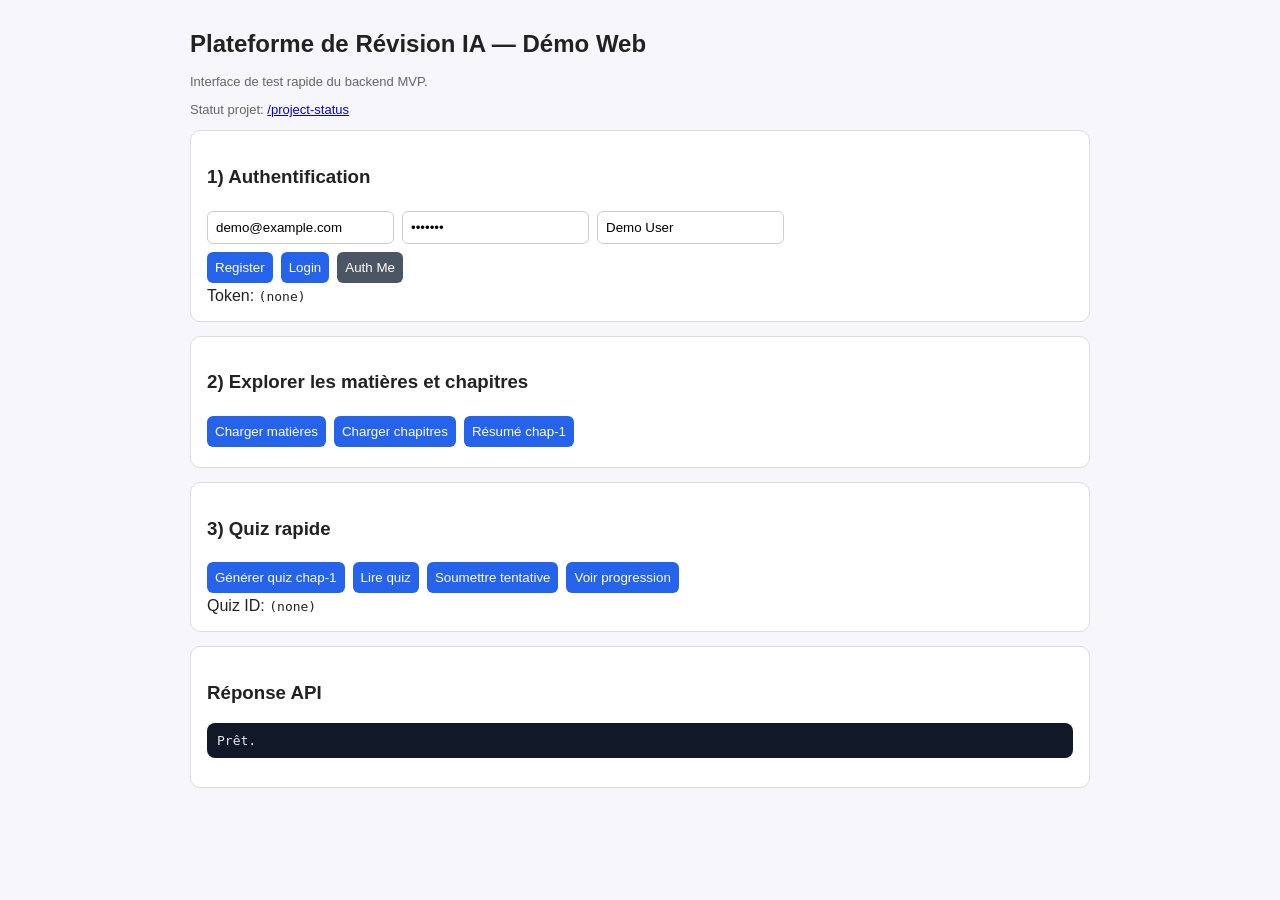
<file: backend/public/index.html>
<!DOCTYPE html>
<html lang="fr">
<head>
  <meta charset="UTF-8" />
  <meta name="viewport" content="width=device-width, initial-scale=1.0" />
  <title>MVP Révision IA - Demo Web</title>
  <style>
    body{font-family:Arial,sans-serif;max-width:900px;margin:30px auto;padding:0 16px;background:#f7f7fb;color:#222}
    .card{background:#fff;border:1px solid #ddd;border-radius:10px;padding:16px;margin-bottom:14px}
    h1{font-size:24px}
    input,select,button{padding:8px;margin:4px 0;border:1px solid #ccc;border-radius:6px}
    button{background:#2563eb;color:white;border:none;cursor:pointer}
    button.secondary{background:#4b5563}
    pre{background:#111827;color:#e5e7eb;padding:10px;border-radius:8px;overflow:auto;max-height:280px}
    .row{display:flex;gap:8px;flex-wrap:wrap;align-items:center}
    .muted{color:#666;font-size:13px}
  </style>
</head>
<body>
  <h1>Plateforme de Révision IA — Démo Web</h1>
  <p class="muted">Interface de test rapide du backend MVP.</p>
  <p class="muted">Statut projet: <a href="/project-status" target="_blank">/project-status</a></p>

  <div class="card">
    <h3>1) Authentification</h3>
    <div class="row">
      <input id="email" placeholder="email" value="demo@example.com" />
      <input id="password" type="password" placeholder="password" value="pass123" />
      <input id="fullName" placeholder="Nom complet" value="Demo User" />
    </div>
    <div class="row">
      <button id="registerBtn">Register</button>
      <button id="loginBtn">Login</button>
      <button class="secondary" id="meBtn">Auth Me</button>
    </div>
    <div>Token: <code id="tokenLabel">(none)</code></div>
  </div>

  <div class="card">
    <h3>2) Explorer les matières et chapitres</h3>
    <div class="row">
      <button id="subjectsBtn">Charger matières</button>
      <button id="chaptersBtn">Charger chapitres</button>
      <button id="summaryBtn">Résumé chap-1</button>
    </div>
  </div>

  <div class="card">
    <h3>3) Quiz rapide</h3>
    <div class="row">
      <button id="generateQuizBtn">Générer quiz chap-1</button>
      <button id="getQuizBtn">Lire quiz</button>
      <button id="submitAttemptBtn">Soumettre tentative</button>
      <button id="progressBtn">Voir progression</button>
    </div>
    <div>Quiz ID: <code id="quizIdLabel">(none)</code></div>
  </div>

  <div class="card">
    <h3>Réponse API</h3>
    <pre id="output">Prêt.</pre>
  </div>

  <script>
    let token = '';
    let quizId = '';
    const output = document.getElementById('output');
    const tokenLabel = document.getElementById('tokenLabel');
    const quizIdLabel = document.getElementById('quizIdLabel');

    function show(data){ output.textContent = JSON.stringify(data, null, 2); }

    async function api(path, {method='GET', body, auth=false}={}) {
      const headers = {'Content-Type':'application/json'};
      if (auth && token) headers.Authorization = `Bearer ${token}`;
      const res = await fetch(path, { method, headers, body: body ? JSON.stringify(body) : undefined });
      const json = await res.json().catch(()=>({error:'INVALID_JSON'}));
      return { status: res.status, data: json };
    }

    registerBtn.onclick = async () => {
      const r = await api('/api/v1/auth/register', {method:'POST', body:{email:email.value,password:password.value,fullName:fullName.value}});
      if (r.data.token) { token = r.data.token; tokenLabel.textContent = token.slice(0,12)+'...'; }
      show(r);
    };

    loginBtn.onclick = async () => {
      const r = await api('/api/v1/auth/login', {method:'POST', body:{email:email.value,password:password.value}});
      if (r.data.token) { token = r.data.token; tokenLabel.textContent = token.slice(0,12)+'...'; }
      show(r);
    };

    meBtn.onclick = async () => show(await api('/api/v1/auth/me', {auth:true}));
    subjectsBtn.onclick = async () => show(await api('/api/v1/subjects?lang=fr'));
    chaptersBtn.onclick = async () => show(await api('/api/v1/chapters?subjectId=sub-math&classLevel=Terminale&educationTrack=francophone&lang=fr'));
    summaryBtn.onclick = async () => show(await api('/api/v1/chapters/chap-1/summary?lang=fr&mode=short'));

    generateQuizBtn.onclick = async () => {
      const r = await api('/api/v1/chapters/chap-1/quizzes/generate', {method:'POST', auth:true, body:{lang:'fr',level:'medium',questionCount:8}});
      if (r.data.quizId) { quizId = r.data.quizId; quizIdLabel.textContent = quizId; }
      show(r);
    };

    getQuizBtn.onclick = async () => {
      if (!quizId) return show({error:'Generate a quiz first'});
      show(await api(`/api/v1/quizzes/${quizId}`));
    };

    submitAttemptBtn.onclick = async () => {
      if (!quizId) return show({error:'Generate a quiz first'});
      show(await api(`/api/v1/quizzes/${quizId}/attempts`, {method:'POST', auth:true, body:{answers:[{questionId:`${quizId}-qq-1`,userAnswer:'A'}]}}));
    };

    progressBtn.onclick = async () => show(await api('/api/v1/progress/chapters', {auth:true}));
  </script>
</body>
</html>
</file>
